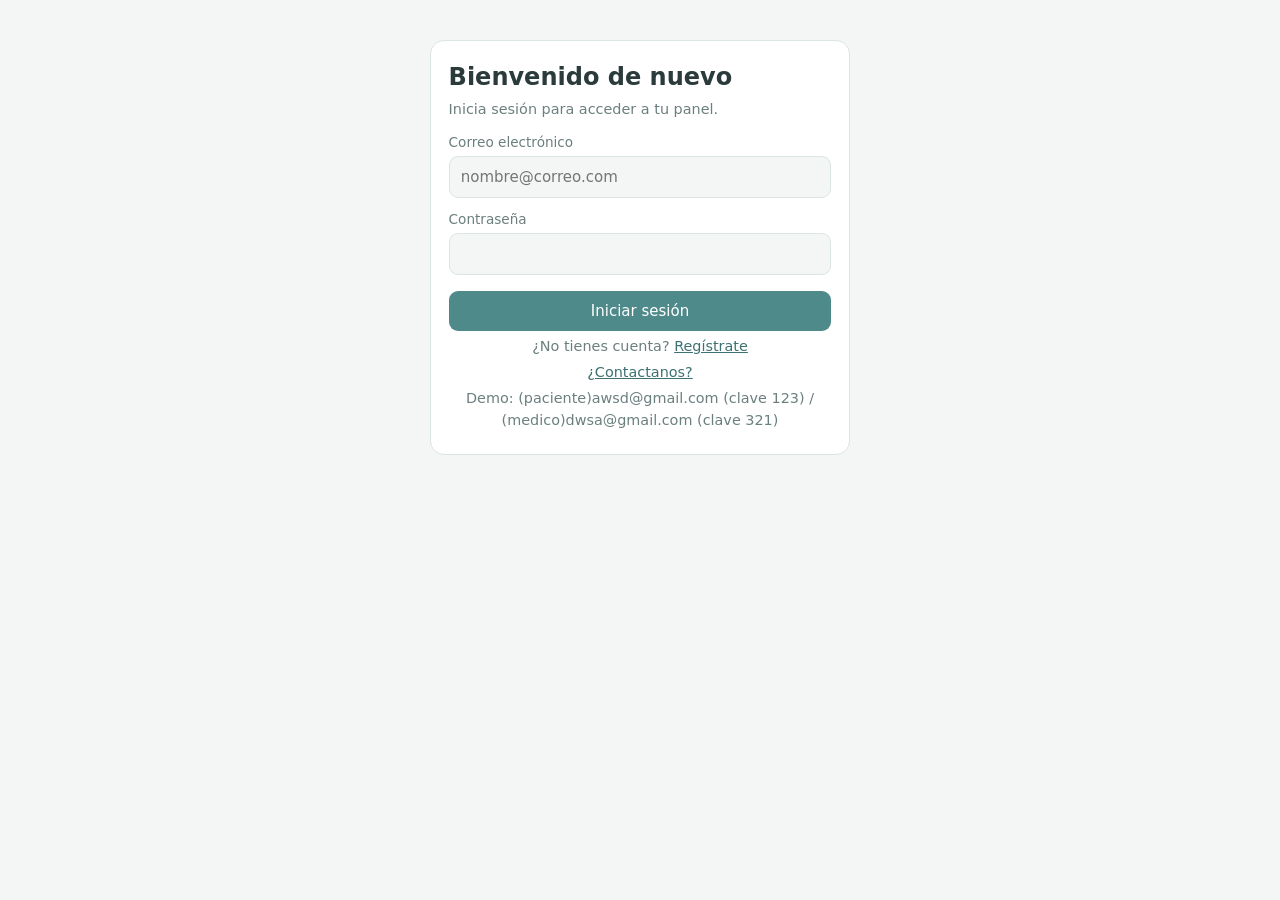
<file: frontend/index.html>
<!DOCTYPE html>
<html lang="es">
<head>
  <meta charset="utf-8">
  <meta name="viewport" content="width=device-width, initial-scale=1">
  <title>MedLink - Iniciar sesión</title>
  <link rel="stylesheet" href="css/base.css">
  <link rel="stylesheet" href="css/index.css">
</head>
<body>
  <main class="caja-auth tarjeta">
    <h1>Bienvenido de nuevo</h1>
    <p class="texto-suave">Inicia sesión para acceder a tu panel.</p>

    <form id="form-login">
      <label for="correo">Correo electrónico</label>
      <input type="email" id="inpCorreo" placeholder="nombre@correo.com" required>
      <label for="clave">Contraseña</label>
      <input type="password" id="inpPassword" required>
      <p class="error oculto" id="error-login"></p>
      <button type="submit" id= "btnIniciarSesion" class="boton ancho">Iniciar sesión</button>
    </form>

    <p class="centro texto-suave">¿No tienes cuenta? <a href="registro.html">Regístrate</a></p>
    <p class="centro texto-suave"><a href="contacto.html">¿Contactanos?</a></p>
    <p class="centro texto-suave">Demo: (paciente)awsd@gmail.com (clave 123) / (medico)dwsa@gmail.com (clave 321)</p>
  </main>
  <div id="mensaje"></div>

  <script src="js/login.js"></script>
  <script src="js/contacto.js"></script>
</body>
</html>
</file>
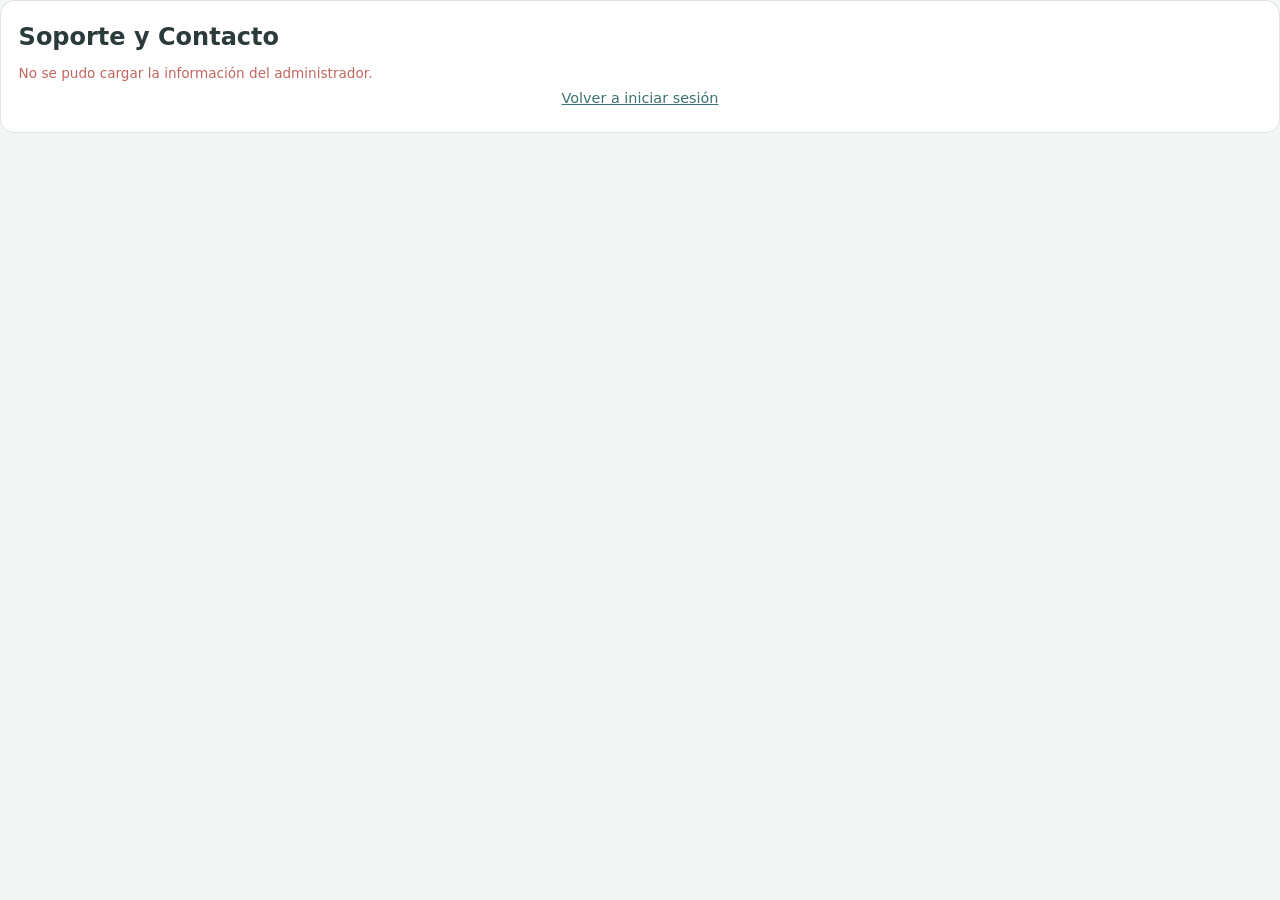
<file: frontend/contacto.html>
<!DOCTYPE html>
<html lang="es">
<head>
  <meta charset="utf-8">
  <meta name="viewport" content="width=device-width, initial-scale=1">
  <title>MedLink - Contacto del Administrador</title>
  <link rel="stylesheet" href="css/base.css">
  <link rel="stylesheet" href="css/contacto.css">
</head>
<body>
  <main class="caja-auth tarjeta">
    <h1>Soporte y Contacto</h1>
    <div id="seccion-contacto">
      <p class="texto-suave">Cargando información del administrador...</p>
    </div>
    <p class="centro texto-suave">
      <a href="index.html">Volver a iniciar sesión</a>
    </p>
  </main>

  <script src="js/contacto.js" defer></script>
</body>
</html>
</file>
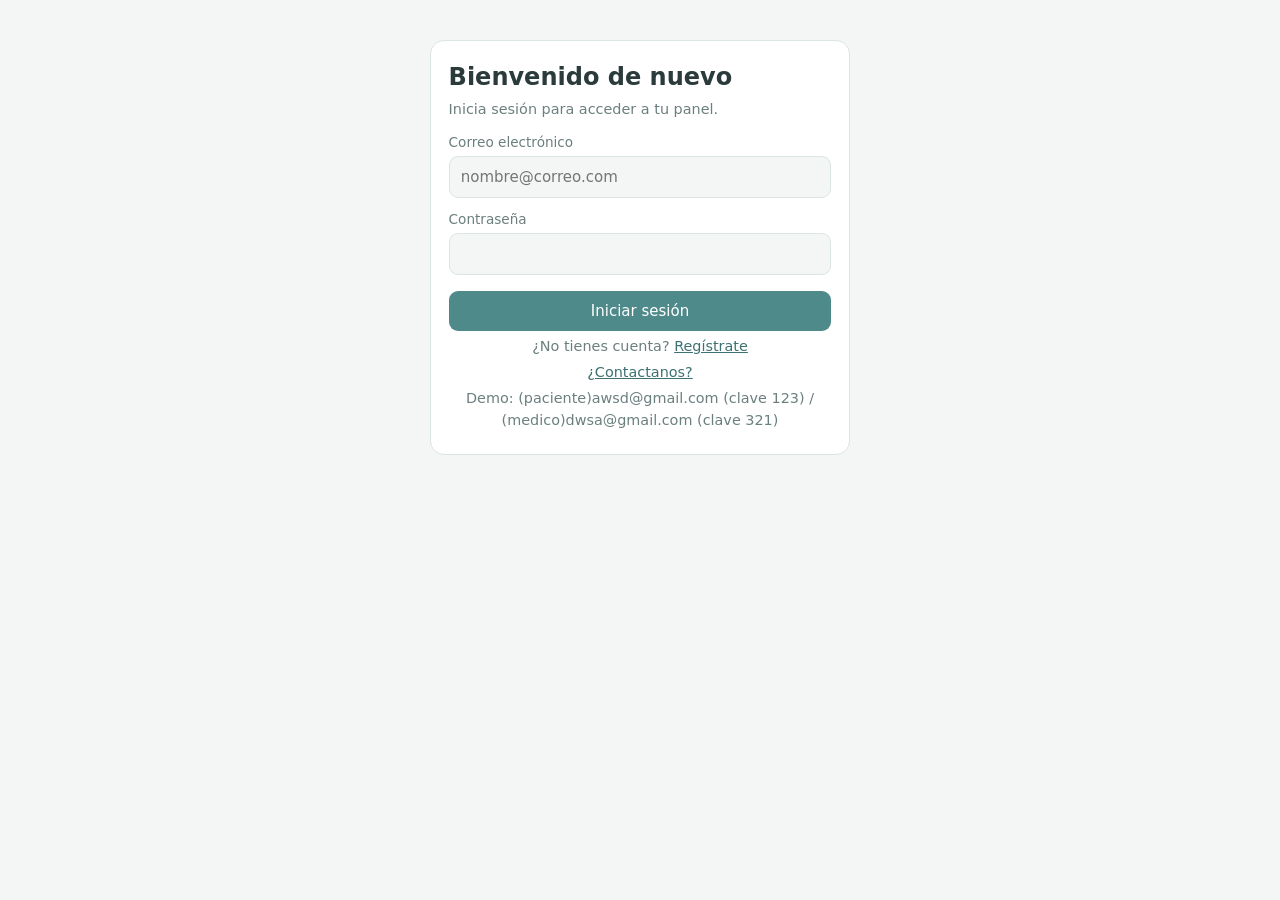
<file: frontend/medico.html>
<!DOCTYPE html>
<html lang="es">
<head>
  <meta charset="utf-8">
  <meta name="viewport" content="width=device-width, initial-scale=1">
  <title>MediCita - Panel del médico</title>
  <link rel="stylesheet" href="css/base.css">
  <link rel="stylesheet" href="css/medico.css">
</head>
<body>
  <header class="encabezado">
    <span class="marca">✚ MedLink</span>
    <nav class="menu">
      <button class="activo" data-seccion="seccion-agenda">Agenda</button>
      <button data-seccion="seccion-recetas">Recetas</button>
      <button data-seccion="seccion-resenas" onclick="mostrarResenas()">Mis reseñas</button>
    </nav>
    <span class="usuario" id="nombre-usuario"></span>
    <button class="boton secundario chico" id="btn-salir">Salir</button>
  </header>

  <main class="contenido">
    <section class="seccion activo" id="seccion-agenda">
      <div class="fila-pie sin-margen">
        <div><h1>Mi agenda</h1><p class="texto-suave">Publica horarios para que los pacientes puedan reservar.</p></div>
        <button class="boton" data-abrir="modal-cita">+ Nueva cita</button>
      </div>
      <div class="contadores">
        <div class="contador"><b id="cont-disponibles">0</b>disponibles</div>
        <div class="contador"><b id="cont-reservadas">0</b>reservadas</div>
        <div class="contador"><b id="cont-atendidas">0</b>atendidas</div>
        <div class="contador"><b id="cont-promedio">-</b>calificación</div>
      </div>
      <div class="cuadricula" id="lista-agenda"></div>
    </section>

    <section class="seccion" id="seccion-recetas">
      <h1>Recetas emitidas</h1>
      <p class="texto-suave">Solo se emiten recetas para citas atendidas.</p>
      <div class="cuadricula" id="lista-recetas"></div>
    </section>

    <section class="seccion" id="seccion-resenas">
      <h1>Reseñas recibidas</h1>
      <!-- Promedio -->
        <div class="promedio-general">
          <span class="promedio-valor" id="promedio-resenas">0.0</span>
          <span class="texto-suave"> / 10 · Promedio general</span>
        </div>

        <div class="fila-dos">
          <div>
            <label for="orden-resenas">Ordenar por</label>
            <select id="orden-resenas">
              <option value="mayor">Mejor calificación</option>
              <option value="menor">Menor calificación</option>
              <option value="reciente">Más recientes</option>
            </select>
          </div>
          <div>
            <label for="rango-resenas">Calificación</label>
            <select id="rango-resenas">
              <option value="todas">Todas</option>
              <option value="alta">9 – 10</option>
              <option value="media">7 – 8</option>
              <option value="baja">1 – 6</option>
            </select>
          </div>
        </div>
        <div id="lista-resenas"></div>
    </section>
  </main>

  <!-- Modal: nueva cita -->
  <div class="modal" id="modal-cita">
    <div class="modal-caja">
      <h2>Nueva cita</h2>
      <form id="form-cita">
        <div class="fila-tres">
          <div><label for="fecha">Fecha</label><input type="date" id="fecha" required></div>
          <div><label for="inicio">Hora inicio</label><input type="time" id="inicio" value="09:00" required></div>
          <div><label for="fin">Hora fin</label><input type="time" id="fin" value="09:30" required></div>
        </div>
        <p class="error oculto" id="error-cita"></p>
        <div class="acciones">
          <button type="submit" class="boton">Publicar cita</button>
          <button type="button" class="boton secundario" data-cerrar>Cancelar</button>
        </div>
      </form>
    </div>
  </div>

  <!-- Modal: emitir receta -->
  <div class="modal" id="modal-receta">
    <div class="modal-caja">
      <h2>Emitir receta</h2>
      <p class="texto-suave" id="receta-info"></p>
      <form id="form-receta">
        <label for="diagnostico">Diagnóstico</label>
        <textarea id="diagnostico" rows="2" required></textarea>
        <label for="tratamiento">Tratamiento / medicamentos</label>
        <textarea id="tratamiento" rows="3" required></textarea>
        <label for="indicaciones">Indicaciones</label>
        <textarea id="indicaciones" rows="2"></textarea>
        <div class="acciones">
          <button type="submit" class="boton">Guardar receta</button>
          <button type="button" class="boton secundario" data-cerrar>Cancelar</button>
        </div>
      </form>
    </div>
  </div>


  <div id="mensaje"></div>
  <script src="js/recetas.js"></script>
  <script src="js/citas.js"></script>
  <script src="js/resenas.js"></script>
  <script src="js/medico.js"></script>
</body>
</html>
</file>
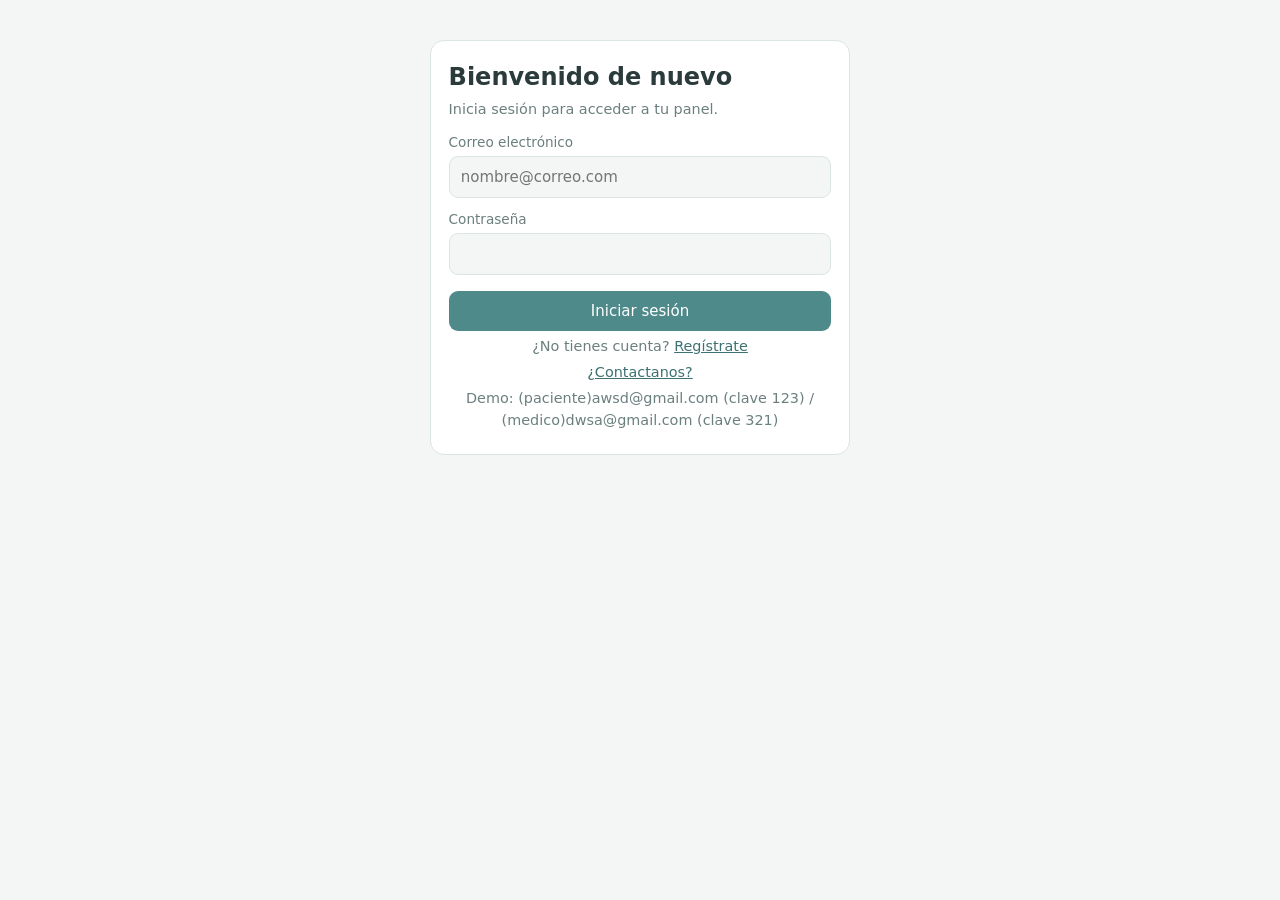
<file: frontend/paciente.html>
<!DOCTYPE html>
<html lang="es">

<head>
  <meta charset="utf-8">
  <meta name="viewport" content="width=device-width, initial-scale=1">
  <title>MediCita - Panel del paciente</title>
  <link rel="stylesheet" href="css/base.css">
  <link rel="stylesheet" href="css/paciente.css">
</head>

<body>
  <header class="encabezado">
    <span class="marca">✚ MedLink</span>
    <nav class="menu">
      <button class="activo" data-seccion="seccion-directorio">Directorio</button>
      <button data-seccion="seccion-citas">Mis citas</button>
      <button data-seccion="seccion-recetas">Recetas</button>
    </nav>
    <span class="usuario" id="nombre-usuario"></span>
    <button class="boton secundario chico" id="btn-salir">Salir</button>
  </header>

  <main class="contenido">
    <section class="seccion activo" id="seccion-directorio">
      <h1>Directorio médico</h1>
      <p class="texto-suave">Encuentra al especialista adecuado y reserva tu cita.</p>
      <div class="fila-filtros">
        <input id="buscar" placeholder="Buscar por nombre o especialidad">
        <select id="filtro-especialidad">
          <option value="">Todas las especialidades</option>
        </select>
      </div>
      <div class="cuadricula" id="lista-medicos"></div>
    </section>

    <section class="seccion" id="seccion-citas">
      <h1>Mis citas</h1>
      <p class="texto-suave" id="info-limite"></p>
      <div class="cuadricula" id="lista-citas"></div>
    </section>

    <section class="seccion" id="seccion-recetas">
      <h1>Mis recetas</h1>
      <p class="texto-suave">Historial de recetas emitidas.</p>
      <div class="cuadricula" id="lista-recetas"></div>
    </section>
  </main>

  <!-- Modal: detalle del medico (horarios) -->
  <div class="modal" id="modal-medico">
    <div class="modal-caja">
      <h2 id="medico-nombre"></h2>
      <p class="texto-suave" id="medico-datos"></p>
      <p class="texto-suave" id="medico-direccion"></p>

      <h3 class="subtitulo">Horarios disponibles</h3>
      <div id="lista-horarios"></div>
      <div class="acciones"><button class="boton secundario" data-cerrar>Cerrar</button></div>
    </div>
  </div>

  <!-- Modal: ver receta -->
  <div class="modal" id="modal-receta">
    <div class="modal-caja">
      <div class="hoja-receta">
        <h3>Receta médica</h3>
        <p><b id="receta-medico"></b><br><span class="texto-suave" id="receta-especialidad"></span></p>
        <p class="texto-suave">Paciente: <span id="receta-paciente"></span> · Fecha: <span id="receta-fecha"></span></p>
        <p><b>Diagnóstico</b><br><span id="receta-diagnostico"></span></p>
        <p><b>Tratamiento</b><br><span id="receta-tratamiento"></span></p>
        <p><b>Indicaciones</b><br><span id="receta-indicaciones"></span></p>
        <p class="firma">______________________<br>Firma del médico</p>
      </div>
      <div class="acciones">
        <button class="boton" id="btn-pdf">⬇ Descargar PDF</button>
        <button class="boton secundario" data-cerrar>Cerrar</button>
      </div>
    </div>
  </div>

  <!-- Modal: dejar resena -->
  <div class="modal" id="modal-resena">
    <div class="modal-caja">
      <h2>Calificar atención</h2>
      <p class="texto-suave" id="resena-info"></p>
      <form id="form-resena">
        <label for="calificacion">Calificación: <b class="nota" id="valor-calificacion">8</b> / 10</label>
        <input type="range" id="calificacion" min="1" max="10" value="8">
        <label for="comentario">Comentario</label>
        <textarea id="comentario" rows="4" placeholder="Cuéntanos tu experiencia" required></textarea>
        <div class="acciones">
          <button type="submit" class="boton">Enviar reseña</button>
          <button type="button" class="boton secundario" data-cerrar>Cancelar</button>
        </div>
      </form>
    </div>
  </div>

  <!-- Modal: lista de resenas -->
  <div class="modal" id="modal-lista-resenas">
    <div class="modal-caja">
      <h2>Reseñas</h2>
      <div class="modal-caja">
        <!-- Promedio -->
        <div class="promedio-general">
          <span class="promedio-valor" id="promedio-resenas">0.0</span>
          <span class="texto-suave"> / 10 · Promedio general</span>
        </div>

        <div class="fila-dos">
          <div>
            <label for="orden-resenas">Ordenar por</label>
            <select id="orden-resenas">
              <option value="mayor">Mejor calificación</option>
              <option value="menor">Menor calificación</option>
              <option value="reciente">Más recientes</option>
            </select>
          </div>
          <div>
            <label for="rango-resenas">Calificación</label>
            <select id="rango-resenas">
              <option value="todas">Todas</option>
              <option value="alta">9 – 10</option>
              <option value="media">7 – 8</option>
              <option value="baja">1 – 6</option>
            </select>
          </div>
        </div>
        <div id="lista-resenas"></div>
      </div>
    </div>

    <div id="modal-editar-resena" class="modal">
      <div class="modal-caja">
        <h2>Editar reseña</h2>

        <form id="form-editar-resena">
          <input type="hidden" id="id-resena">

          <label for="editar-comentario">Comentario</label>
          <textarea id="editar-comentario" rows="4" placeholder="Escribe tu comentario..." required></textarea>

          <div class="fila-dos">
            <button type="submit" class="boton principal">
              Guardar cambios
            </button>
          </div>
        </form>
      </div>
    </div>


    <div id="mensaje"></div>
    <script src="js/recetas.js"></script>
    <script src="js/citas.js"></script>
    <script src="js/resenas.js"></script>
    <script src="js/paciente.js"></script>
</body>

</html>
</file>
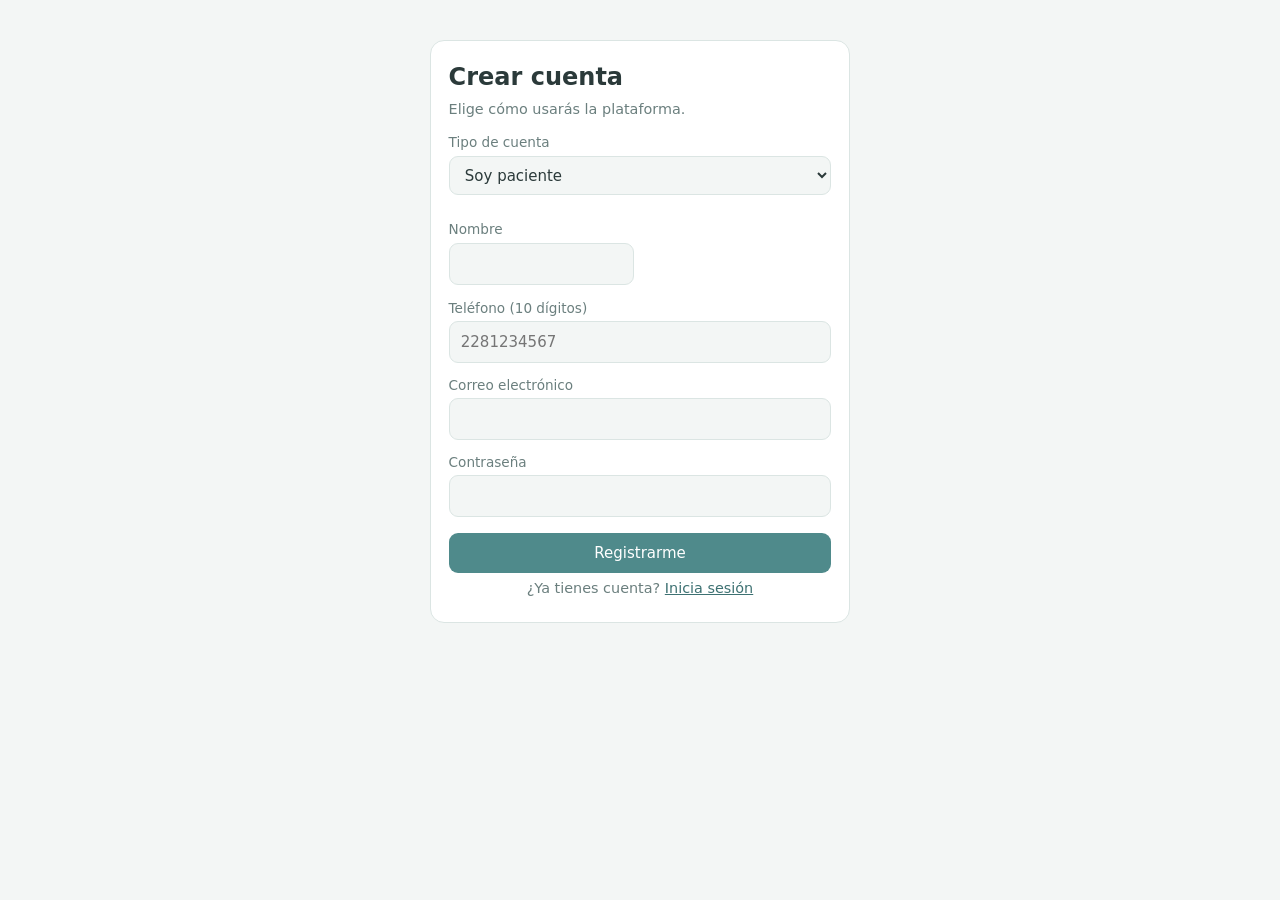
<file: frontend/registro.html>
<!DOCTYPE html>
<html lang="es">

<head>
  <meta charset="utf-8">
  <meta name="viewport" content="width=device-width, initial-scale=1">
  <title>MediCita - Registro</title>
  <link rel="stylesheet" href="css/base.css">
  <link rel="stylesheet" href="css/registro.css">
</head>

<body>
  <main class="caja-auth tarjeta">
    <h1>Crear cuenta</h1>
    <p class="texto-suave">Elige cómo usarás la plataforma.</p>

    <form id="form-registro">
      <label for="rol">Tipo de cuenta</label>
      <select id="rol">
        <option value="PACIENTE">Soy paciente</option>
        <option value="MEDICO">Soy médico</option>
      </select>

      <div class="fila-dos">
        <div><label for="nombre">Nombre</label><input id="nombre" required></div>
      </div>

      <label for="inpTelefono">Teléfono (10 dígitos)</label>
      <input type="tel" id="inpTelefono" maxlength="10" placeholder="2281234567" required>

      <label for="correo">Correo electrónico</label>
      <input type="email" id="correo" required>
    
      <label for="clave">Contraseña</label>
      <input type="password" id="clave" required>

      <div id="campos-medico" class="oculto">
        <label for="cedula">Cédula profesional</label>
        <input id="cedula">
        <label for="especialidad">Especialidad</label>
        <select id="especialidad" name="especialidad">
          <option value="">Selecciona una especialidad</option>
          <option value="Cardiología">Cardiología</option>
          <option value="Dermatología">Dermatología</option>
          <option value="Ginecología">Ginecología</option>
          <option value="Neurología">Neurología</option>
          <option value="Pediatría">Pediatría</option>
          <option value="Psiquiatría">Psiquiatría</option>
          <option value="Traumatología">Traumatología</option>
          <option value="Medicina general">Medicina general</option>
        </select>
        <label for="direccion">Dirección del consultorio</label>
        <input id="direccion">
      </div>

      <p class="error oculto" id="error-registro"></p>
      <button type="submit" class="boton ancho">Registrarme</button>
    </form>

    <p class="centro texto-suave">¿Ya tienes cuenta? <a href="index.html">Inicia sesión</a></p>
  </main>
  <div id="mensaje"></div>

  <script src="js/registro.js"></script>
</body>

</html>
</file>
<file: frontend/css/base.css>
/* ===== Estilos compartidos por todas las paginas ===== */

/* Variables, reset y tipografia */
:root{--fondo:#f3f6f5;--tarjeta:#fff;--texto:#2b3a3a;--suave:#6b7f7e;--borde:#dbe5e3;--primario:#4f8a8b;--oscuro:#3d7172;--claro:#e4efee;--verde:#5d9b7a;--azul:#6b8cae;--rojo:#c1665f}
*{box-sizing:border-box}
body{margin:0;background:var(--fondo);color:var(--texto);font:15px/1.5 system-ui,-apple-system,"Segoe UI",sans-serif}
h1{font-size:1.5rem;margin:0 0 .3rem}
h2{font-size:1.2rem;margin:0 0 .5rem}
h3{font-size:1rem;margin:0}
p{margin:.3rem 0}
a{color:var(--oscuro)}

/* Utilidades */
.texto-suave{color:var(--suave);font-size:.9rem}
.centro{text-align:center}
.oculto{display:none!important}
.subtitulo{margin-top:1rem}
.sin-margen{margin:0}

/* Tarjetas y estados de cita */
.tarjeta{background:var(--tarjeta);border:1px solid var(--borde);border-radius:14px;padding:1.1rem}
.estado{display:inline-block;padding:.1rem .6rem;border-radius:20px;font-size:.75rem;font-weight:600;color:#fff}
.estado.DISPONIBLE{background:var(--verde)}
.estado.RESERVADA{background:var(--azul)}
.estado.ATENDIDA{background:var(--primario)}
.estado.CANCELADA{background:var(--rojo)}

/* Formularios y botones */
label{display:block;font-size:.85rem;color:var(--suave);margin:.7rem 0 .2rem}
input,select,textarea{width:100%;padding:.55rem .7rem;border:1px solid var(--borde);border-radius:9px;background:var(--fondo);color:var(--texto);font:inherit}
input:focus,select:focus,textarea:focus{outline:2px solid var(--primario);border-color:transparent}
.error{color:var(--rojo);font-size:.85rem;margin-top:.5rem}
.fila-dos{display:grid;grid-template-columns:1fr 1fr;gap:.7rem;margin:.8rem 0}
.boton{background:var(--primario);color:#fff;border:0;padding:.55rem 1.1rem;border-radius:9px;cursor:pointer;font:inherit;font-weight:500}
.boton:hover{background:var(--oscuro)}
.boton.secundario{background:none;color:var(--oscuro);border:1px solid var(--borde)}
.boton.secundario:hover{background:var(--claro)}
.boton.chico{padding:.3rem .7rem;font-size:.85rem}
.boton.ancho{width:100%;margin-top:1rem}

/* Estructura de los paneles (paciente y medico) */
.encabezado{background:var(--tarjeta);border-bottom:1px solid var(--borde);padding:.7rem 1rem;display:flex;gap:1rem;align-items:center;flex-wrap:wrap}
.marca{font-weight:700;color:var(--oscuro);font-size:1.15rem}
.usuario{font-size:.9rem;color:var(--suave)}
.menu{display:flex;gap:.3rem;margin-left:auto}
.menu button{background:none;border:0;color:var(--suave);padding:.45rem .8rem;border-radius:8px;cursor:pointer;font:inherit}
.menu button.activo,.menu button:hover{background:var(--claro);color:var(--oscuro)}
.contenido{max-width:980px;margin:0 auto;padding:1.2rem 1rem 3rem}
.seccion{display:none}
.seccion.activo{display:block}
.cuadricula{display:grid;grid-template-columns:repeat(auto-fill,minmax(270px,1fr));gap:1rem;margin-top:1rem}
.fila-pie{display:flex;justify-content:space-between;align-items:center;gap:.5rem;margin-top:.8rem;flex-wrap:wrap}
.fila-pie.sin-margen{margin:0}
.acciones{display:flex;gap:.4rem;flex-wrap:wrap;margin-top:.8rem}

/* Modales */
.modal{display:none;position:fixed;inset:0;background:rgba(30,45,44,.45);place-items:center;padding:1rem;z-index:10}
.modal.activo{display:grid}
.modal-caja{background:var(--tarjeta);border-radius:14px;padding:1.2rem;width:100%;max-width:520px;max-height:90vh;overflow:auto}

/* Aviso emergente */
#mensaje{position:fixed;bottom:1.2rem;left:50%;transform:translateX(-50%);background:var(--texto);color:#fff;padding:.6rem 1.1rem;border-radius:10px;opacity:0;transition:.3s;pointer-events:none;z-index:30}
#mensaje.activo{opacity:1}

@media(max-width:560px){.fila-dos{grid-template-columns:1fr}}
</file>
<file: frontend/css/index.css>
/* Login */
.caja-auth{max-width:420px;margin:2.5rem auto}
</file>
<file: frontend/css/contacto.css>
.tarjeta-contacto {
  background-color: #ffffff;
  border: 1px solid #e2e8f0;
  border-left: 4px solid #0d6efd; /* Acento visual limpio */
  border-radius: 10px;
  padding: 24px;
  max-width: 520px;
  box-shadow: 0 2px 8px rgba(0, 0, 0, 0.06);
  font-family: "DM Sans", Arial, sans-serif;
}

.tarjeta-contacto h3 {
  margin-top: 0;
  margin-bottom: 10px;
  font-size: 1.25rem;
  color: #0f172a;
}

.tarjeta-contacto p {
  margin: 8px 0;
  color: #334155;
  line-height: 1.5;
}

.tarjeta-contacto strong {
  color: #0f172a;
}
</file>
<file: frontend/css/medico.css>
/* Panel del medico */
.contadores {
    display: grid;
    grid-template-columns: repeat(auto-fit, minmax(130px, 1fr));
    gap: .7rem;
    margin: 1rem 0
}

.contador {
    background: var(--tarjeta);
    border: 1px solid var(--borde);
    border-radius: 12px;
    padding: .8rem
}

.contador b {
    display: block;
    font-size: 1.4rem;
    color: var(--oscuro)
}

/* Formulario de nueva cita (modal-cita) */
.fila-tres {
    display: grid;
    grid-template-columns: repeat(3, 1fr);
    gap: .7rem
}

@media(max-width:560px) {
    .fila-tres {
        grid-template-columns: 1fr
    }
}
</file>
<file: frontend/css/paciente.css>
/* Panel del paciente */
.fila-filtros {
  display: grid;
  grid-template-columns: 1fr 1fr;
  gap: .7rem;
  margin: .8rem 0
}

/* Directorio de medicos */
.med-cabecera {
  display: flex;
  gap: .8rem;
  align-items: center
}

.avatar {
  width: 46px;
  height: 46px;
  border-radius: 50%;
  background: var(--claro);
  color: var(--oscuro);
  display: grid;
  place-items: center;
  font-weight: 700;
  flex: none
}

.nota {
  background: var(--claro);
  color: var(--oscuro);
  font-weight: 700;
  border-radius: 8px;
  padding: .1rem .5rem
}

/* Horarios y resenas dentro de modal-medico */
.fila-resena {
  border-bottom: 1px solid var(--borde);
  padding: .6rem 0
}

.fila-resena:last-child {
  border: 0
}

.promedio-general {
    display: flex;
    align-items: center;
    gap: 6px;
    margin: 10px 0 20px;
    padding: 12px 15px;
    background: #f0f7ff;
    border-radius: 8px;
}

.promedio-valor {
    font-size: 26px;
    font-weight: bold;
    color: #003a70;
}

/* Receta (modal-receta) */
.hoja-receta {
  border: 2px solid var(--primario);
  border-radius: 6px;
  padding: 1.2rem;
  background: #fff
}

.hoja-receta h3 {
  color: var(--oscuro);
  border-bottom: 2px solid var(--primario);
  padding-bottom: .4rem;
  margin-bottom: .6rem
}

.firma {
  text-align: right;
  margin-top: 2rem;
  font-size: .85rem
}

/* Al imprimir / guardar como PDF solo se muestra la receta */
@media print {
  body * {
    visibility: hidden
  }

  .hoja-receta,
  .hoja-receta * {
    visibility: visible
  }

  .hoja-receta {
    position: absolute;
    left: 0;
    top: 0;
    width: 100%
  }
}

@media(max-width:560px) {
  .fila-filtros {
    grid-template-columns: 1fr
  }
}
</file>
<file: frontend/css/registro.css>
/* Registro */
.caja-auth{max-width:420px;margin:2.5rem auto}
</file>
